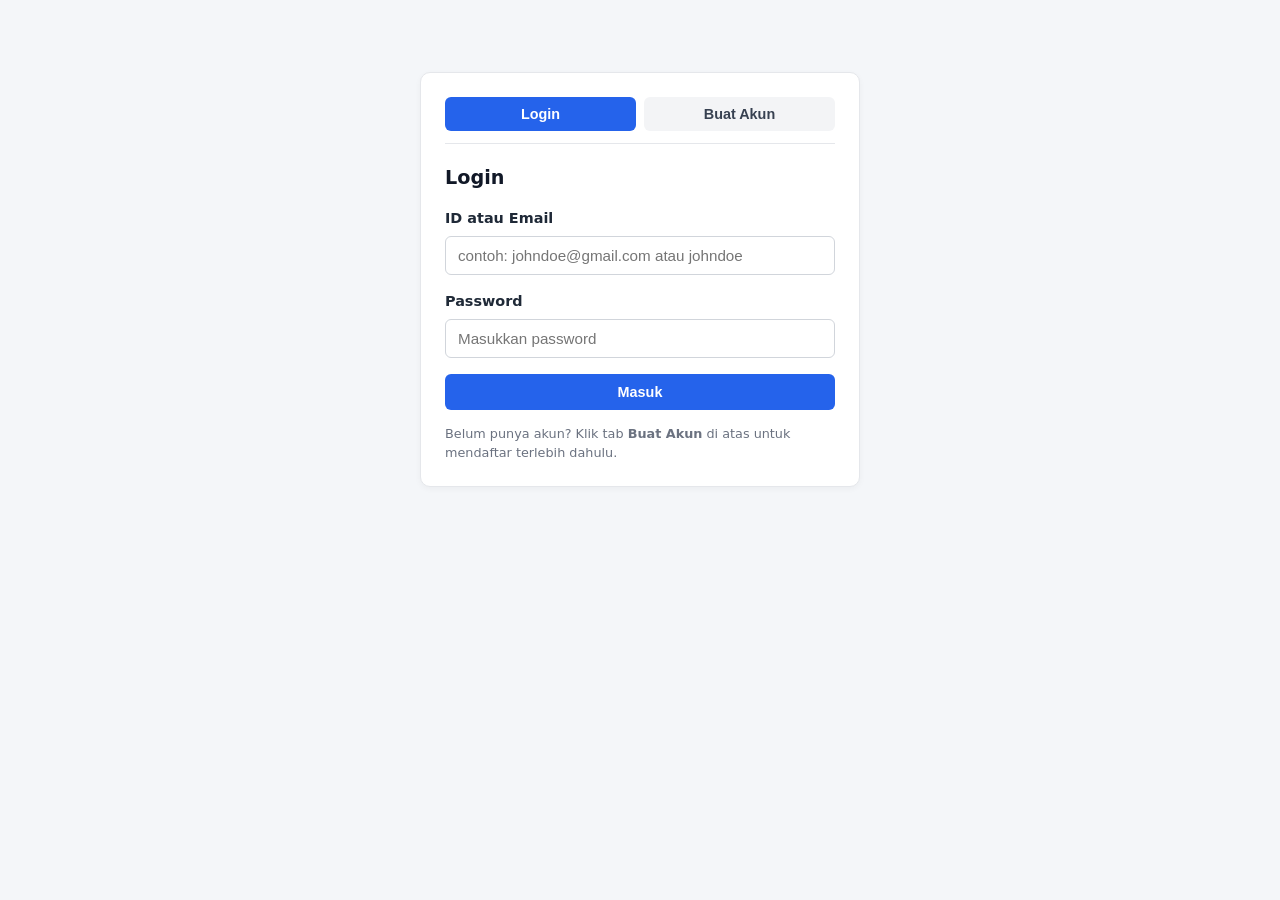
<file: dashboard.html>
<!DOCTYPE html>
<html lang="id">
<head>
    <meta charset="UTF-8">
    <meta name="viewport" content="width=device-width, initial-scale=1.0">
    <title>Kelola Akun - Web CRUD Sederhana</title>
    <link rel="stylesheet" href="style.css">
</head>
<body>
    <main id="dashboardApp" class="container hidden">
        <header class="topbar">
            <div class="topbar-title">Kelola Akun</div>
            <div class="topbar-user">
                <span>Login sebagai: <strong id="currentUserText">-</strong></span>
                <button type="button" id="logoutBtn" class="btn btn-secondary btn-sm">Logout</button>
            </div>
        </header>

        <section id="editCard" class="card hidden">
            <h1 id="formTitle">Edit Akun</h1>
            <div id="editStatus" class="status hidden" role="alert"></div>

            <form id="editForm">
                <input type="hidden" id="editId" value="">

                <div class="form-group">
                    <label for="identifier">ID atau Email</label>
                    <input
                        id="identifier"
                        name="identifier"
                        type="text"
                        placeholder="contoh: nama@email.com atau ID001"
                        maxlength="254"
                        required
                    >
                </div>

                <div class="form-group">
                    <label for="oldPassword">Password Lama</label>
                    <input
                        id="oldPassword"
                        name="old_password"
                        type="password"
                        placeholder="Wajib diisi jika ingin mengganti password"
                    >
                </div>

                <div class="form-group">
                    <label for="password">Password Baru (opsional)</label>
                    <input
                        id="password"
                        name="password"
                        type="password"
                        placeholder="Kosongkan jika tidak ingin mengubah password"
                    >
                </div>

                <div class="actions">
                    <button type="submit" class="btn btn-primary">Simpan Perubahan</button>
                    <button type="button" id="cancelBtn" class="btn btn-secondary">Batal</button>
                </div>
            </form>
        </section>

        <section class="card">
            <h2>Daftar Akun Tersimpan</h2>
            <div id="tableStatus" class="status hidden" role="alert"></div>
            <div class="table-wrap">
                <table>
                    <thead>
                        <tr>
                            <th>Email</th>
                            <th>Waktu Dibuat</th>
                            <th>Aksi</th>
                        </tr>
                    </thead>
                    <tbody id="userTableBody">
                        <tr>
                            <td colspan="3" class="empty">Memuat data...</td>
                        </tr>
                    </tbody>
                </table>
            </div>
        </section>
    </main>

    <script>
        const dashboardApp = document.getElementById("dashboardApp");
        const currentUserText = document.getElementById("currentUserText");
        const logoutBtn = document.getElementById("logoutBtn");
        const editCard = document.getElementById("editCard");
        const editForm = document.getElementById("editForm");
        const formTitle = document.getElementById("formTitle");
        const editIdInput = document.getElementById("editId");
        const identifierInput = document.getElementById("identifier");
        const oldPasswordInput = document.getElementById("oldPassword");
        const passwordInput = document.getElementById("password");
        const cancelBtn = document.getElementById("cancelBtn");
        const editStatus = document.getElementById("editStatus");
        const tableStatus = document.getElementById("tableStatus");
        const tableBody = document.getElementById("userTableBody");

        function showStatus(box, type, message) {
            box.textContent = message;
            box.className = "status " + type;
        }

        function hideStatus(box) {
            box.textContent = "";
            box.className = "status hidden";
        }

        function redirectToLogin() {
            window.location.replace("index.html");
        }

        function closeEditForm() {
            editIdInput.value = "";
            editForm.reset();
            hideStatus(editStatus);
            editCard.classList.add("hidden");
        }

        function startEdit(user) {
            hideStatus(editStatus);
            hideStatus(tableStatus);
            editIdInput.value = String(user.id);
            identifierInput.value = user.identifier;
            oldPasswordInput.value = "";
            passwordInput.value = "";
            formTitle.textContent = "Edit Akun #" + user.id;
            editCard.classList.remove("hidden");
            identifierInput.focus();
        }

        async function verifySession() {
            try {
                const res = await fetch("api.php?action=me");
                if (res.status === 401) {
                    redirectToLogin();
                    return false;
                }
                const data = await res.json();
                if (!res.ok || !data.user) {
                    redirectToLogin();
                    return false;
                }
                currentUserText.textContent = data.user.identifier;
                dashboardApp.classList.remove("hidden");
                return true;
            } catch {
                redirectToLogin();
                return false;
            }
        }

        async function loadUsers() {
            try {
                const res = await fetch("api.php");
                if (res.status === 401) {
                    redirectToLogin();
                    return;
                }
                const data = await res.json();
                if (!res.ok) {
                    showStatus(tableStatus, "err", data.error || "Gagal memuat data dari database.");
                    renderTable([]);
                    return;
                }
                renderTable(data.users || []);
            } catch {
                showStatus(tableStatus, "err", "Gagal terhubung ke server PHP/XAMPP.");
            }
        }

        function renderTable(users) {
            tableBody.replaceChildren();
            if (users.length === 0) {
                const tr = document.createElement("tr");
                const td = document.createElement("td");
                td.colSpan = 3;
                td.className = "empty";
                td.textContent = "Belum ada akun tersimpan.";
                tr.appendChild(td);
                tableBody.appendChild(tr);
                return;
            }

            for (const user of users) {
                const tr = document.createElement("tr");

                const tdIdentifier = document.createElement("td");
                tdIdentifier.textContent = user.identifier;

                const tdCreated = document.createElement("td");
                tdCreated.textContent = user.created_at;

                const tdActions = document.createElement("td");
                const actionWrap = document.createElement("div");
                actionWrap.className = "action-cell";

                const editBtn = document.createElement("button");
                editBtn.type = "button";
                editBtn.className = "btn btn-sm btn-edit";
                editBtn.textContent = "Edit";
                editBtn.addEventListener("click", () => startEdit(user));

                const deleteBtn = document.createElement("button");
                deleteBtn.type = "button";
                deleteBtn.className = "btn btn-sm btn-delete";
                deleteBtn.textContent = "Hapus";
                deleteBtn.addEventListener("click", () => deleteUserById(user.id));

                actionWrap.append(editBtn, deleteBtn);
                tdActions.appendChild(actionWrap);
                tr.append(tdIdentifier, tdCreated, tdActions);
                tableBody.appendChild(tr);
            }
        }

        async function deleteUserById(id) {
            if (!confirm("Yakin ingin menghapus akun ini?")) {
                return;
            }
            hideStatus(tableStatus);
            try {
                const res = await fetch("api.php?id=" + encodeURIComponent(id), {
                    method: "DELETE",
                });
                if (res.status === 401) {
                    redirectToLogin();
                    return;
                }
                const data = await res.json();
                if (!res.ok) {
                    showStatus(tableStatus, "err", data.error || "Gagal menghapus akun.");
                    return;
                }
                if (data.logged_out) {
                    redirectToLogin();
                    return;
                }
                if (editIdInput.value === String(id)) {
                    closeEditForm();
                }
                showStatus(tableStatus, "ok", data.message);
                await loadUsers();
            } catch {
                showStatus(tableStatus, "err", "Terjadi kesalahan saat menghapus akun.");
            }
        }

        editForm.addEventListener("submit", async (event) => {
            event.preventDefault();
            hideStatus(editStatus);
            const editingId = editIdInput.value;
            if (!editingId) {
                return;
            }

            const oldPassword = oldPasswordInput.value;
            const newPassword = passwordInput.value;

            if (newPassword !== "" && oldPassword === "") {
                showStatus(editStatus, "err", "Password lama wajib diisi sebelum mengganti password baru.");
                oldPasswordInput.focus();
                return;
            }
            if (oldPassword !== "" && newPassword === "") {
                showStatus(editStatus, "err", "Password baru wajib diisi jika ingin mengganti password.");
                passwordInput.focus();
                return;
            }

            try {
                const res = await fetch("api.php?id=" + encodeURIComponent(editingId), {
                    method: "PUT",
                    headers: { "Content-Type": "application/json" },
                    body: JSON.stringify({
                        identifier: identifierInput.value.trim(),
                        old_password: oldPassword,
                        password: newPassword,
                    }),
                });
                if (res.status === 401) {
                    redirectToLogin();
                    return;
                }
                const data = await res.json();
                if (!res.ok) {
                    showStatus(editStatus, "err", data.error || "Gagal memperbarui akun.");
                    return;
                }

                const meRes = await fetch("api.php?action=me");
                if (meRes.ok) {
                    const meData = await meRes.json();
                    if (meData.user) {
                        currentUserText.textContent = meData.user.identifier;
                    }
                }

                closeEditForm();
                showStatus(tableStatus, "ok", data.message);
                await loadUsers();
            } catch {
                showStatus(editStatus, "err", "Gagal terhubung ke server PHP/XAMPP.");
            }
        });

        logoutBtn.addEventListener("click", async () => {
            try {
                await fetch("api.php?action=logout", { method: "POST" });
            } finally {
                redirectToLogin();
            }
        });

        cancelBtn.addEventListener("click", closeEditForm);

        (async () => {
            const ok = await verifySession();
            if (ok) {
                await loadUsers();
            }
        })();
    </script>
</body>
</html>
</file>
<file: style.css>
* {
    box-sizing: border-box;
    margin: 0;
    padding: 0;
}

body {
    font-family: system-ui, -apple-system, sans-serif;
    background-color: #f4f6f9;
    color: #1f2937;
    line-height: 1.5;
    padding: 2rem 1rem;
}

.container {
    max-width: 880px;
    margin: 0 auto;
    display: flex;
    flex-direction: column;
    gap: 1.5rem;
}

.auth-container {
    max-width: 440px;
    margin: 2.5rem auto;
}

.topbar {
    display: flex;
    justify-content: space-between;
    align-items: center;
    flex-wrap: wrap;
    gap: 1rem;
    background-color: #ffffff;
    border: 1px solid #e5e7eb;
    border-radius: 10px;
    padding: 1rem 1.5rem;
    box-shadow: 0 2px 6px rgba(0, 0, 0, 0.04);
}

.topbar-title {
    font-size: 1.15rem;
    font-weight: 700;
    color: #111827;
}

.topbar-user {
    display: flex;
    align-items: center;
    gap: 0.75rem;
    font-size: 0.9rem;
    color: #4b5563;
}

.card {
    background-color: #ffffff;
    border: 1px solid #e5e7eb;
    border-radius: 10px;
    padding: 1.5rem;
    box-shadow: 0 2px 6px rgba(0, 0, 0, 0.04);
}

.tabs {
    display: flex;
    gap: 0.5rem;
    margin-bottom: 1.25rem;
    border-bottom: 1px solid #e5e7eb;
    padding-bottom: 0.75rem;
}

.tab-btn {
    flex: 1;
    background-color: #f3f4f6;
    color: #374151;
    border: none;
    border-radius: 6px;
    padding: 0.55rem 0.75rem;
    font-size: 0.9rem;
    font-weight: 600;
    cursor: pointer;
}

.tab-btn.active {
    background-color: #2563eb;
    color: #ffffff;
}

h1, h2 {
    font-size: 1.2rem;
    margin-bottom: 1rem;
    color: #111827;
}

.form-group {
    margin-bottom: 1rem;
}

label {
    display: block;
    font-size: 0.9rem;
    font-weight: 600;
    margin-bottom: 0.35rem;
}

input[type="text"],
input[type="password"] {
    width: 100%;
    padding: 0.65rem 0.75rem;
    border: 1px solid #d1d5db;
    border-radius: 6px;
    font-size: 0.95rem;
}

input:focus {
    outline: none;
    border-color: #2563eb;
    box-shadow: 0 0 0 3px rgba(37, 99, 235, 0.15);
}

.actions {
    display: flex;
    gap: 0.5rem;
    margin-top: 0.5rem;
}

.btn {
    border: none;
    border-radius: 6px;
    padding: 0.6rem 1.1rem;
    font-size: 0.9rem;
    font-weight: 600;
    cursor: pointer;
}

.btn-full {
    width: 100%;
}

.btn-primary {
    background-color: #2563eb;
    color: #ffffff;
}

.btn-primary:hover {
    background-color: #1d4ed8;
}

.btn-secondary {
    background-color: #e5e7eb;
    color: #374151;
}

.btn-secondary:hover {
    background-color: #d1d5db;
}

.btn-sm {
    padding: 0.35rem 0.7rem;
    font-size: 0.8rem;
}

.btn-edit {
    background-color: #f59e0b;
    color: #ffffff;
}

.btn-edit:hover {
    background-color: #d97706;
}

.btn-delete {
    background-color: #dc2626;
    color: #ffffff;
}

.btn-delete:hover {
    background-color: #b91c1c;
}

.status {
    padding: 0.75rem 1rem;
    border-radius: 6px;
    margin-bottom: 1rem;
    font-size: 0.9rem;
}

.status.hidden,
.hidden {
    display: none;
}

.status.ok {
    background-color: #dcfce7;
    color: #166534;
    border: 1px solid #bbf7d0;
}

.status.err {
    background-color: #fee2e2;
    color: #991b1b;
    border: 1px solid #fecaca;
}

.note {
    margin-top: 0.9rem;
    font-size: 0.8rem;
    color: #6b7280;
}

.table-wrap {
    overflow-x: auto;
}

table {
    width: 100%;
    border-collapse: collapse;
    font-size: 0.9rem;
}

th, td {
    padding: 0.65rem 0.5rem;
    border-bottom: 1px solid #e5e7eb;
    text-align: left;
}

th {
    color: #4b5563;
    font-weight: 600;
}

.action-cell {
    display: flex;
    gap: 0.4rem;
}

.empty {
    text-align: center;
    color: #6b7280;
    padding: 1.25rem;
}
</file>
